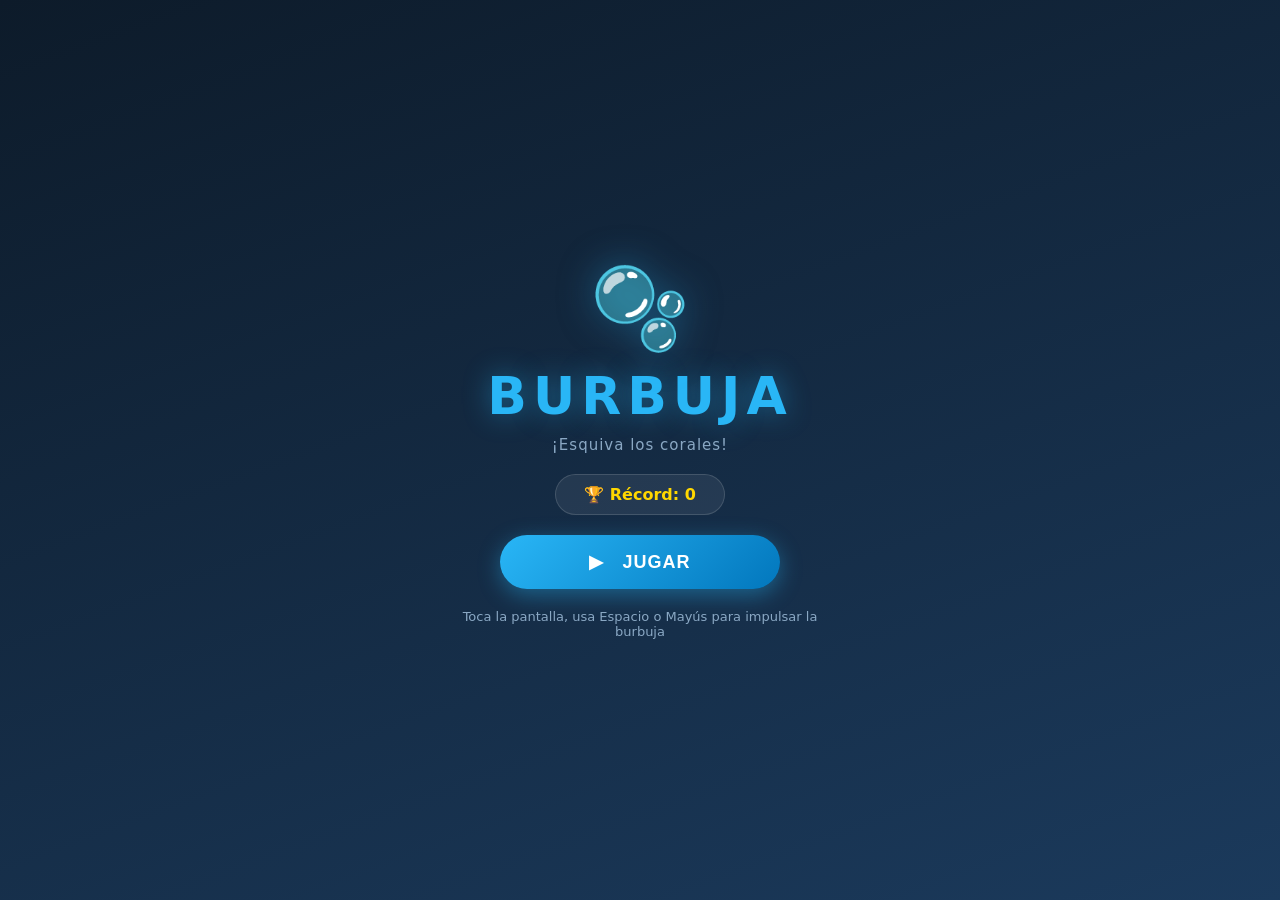
<file: index.html>
<!DOCTYPE html>
<html lang="es">
<head>
  <meta charset="UTF-8">
  <meta name="viewport" content="width=device-width, initial-scale=1.0, user-scalable=no">
  <title>Burbuja</title>
  <link rel="stylesheet" href="styles.css">
</head>
<body>
  <div id="screen-start" class="screen active">
    <div class="screen-content">
      <div class="logo-area">
        <div class="bubble-emoji">🫧</div>
        <h1 class="titulo">BURBUJA</h1>
        <p class="subtitulo">¡Esquiva los corales!</p>
      </div>
      <div class="record-badge">🏆 Récord: <span id="high-score-display">0</span></div>
      <button id="btn-play" class="btn btn-primary" aria-label="Jugar">▶ &nbsp; JUGAR</button>
      <p class="instruccion">Toca la pantalla, usa Espacio o Mayús para impulsar la burbuja</p>
    </div>
  </div>

  <div id="screen-game" class="screen">
    <div id="hud">
      <span id="score-display">0</span>
      <button id="btn-pause" class="pause-button" aria-label="Pausar juego" title="Pausar (P o Escape)">Ⅱ</button>
    </div>
    <canvas id="gameCanvas"></canvas>
    <div id="pause-menu" class="pause-menu oculto" role="dialog" aria-modal="true" aria-labelledby="pause-title">
      <div class="pause-card">
        <p class="pause-kicker">BURBUJA</p>
        <h2 id="pause-title">Pausa</h2>
        <p>Respira. El océano te espera.</p>
        <button id="btn-resume" class="btn btn-primary">▶ &nbsp; CONTINUAR</button>
        <button id="btn-restart-pause" class="btn btn-secondary">↺ &nbsp; REINICIAR</button>
        <button id="btn-home-pause" class="btn btn-secondary">⌂ &nbsp; INICIO</button>
      </div>
    </div>
  </div>

  <div id="screen-gameover" class="screen">
    <div class="screen-content">
      <h2 class="gameover-titulo">💥 GAME OVER</h2>
      <div class="result-card">
        <div class="result-fila"><span class="result-label">Puntaje</span><span id="final-score" class="result-valor">0</span></div>
        <div class="separador"></div>
        <div class="result-fila"><span class="result-label">🏆 Récord</span><span id="final-record" class="result-valor record-color">0</span></div>
        <div id="nuevo-record" class="nuevo-record oculto">🎉 ¡Nuevo récord!</div>
      </div>
      <button id="btn-retry" class="btn btn-primary" aria-label="Reintentar">↺ &nbsp; REINTENTAR</button>
      <button id="btn-home" class="btn btn-secondary" aria-label="Volver al inicio">⌂ &nbsp; INICIO</button>
    </div>
  </div>
  <script src="Bubble.js"></script>
  <script src="Obstacle.js"></script>
  <script src="Game.js"></script>
  <script src="UI.js"></script>
</body>
</html>
</file>
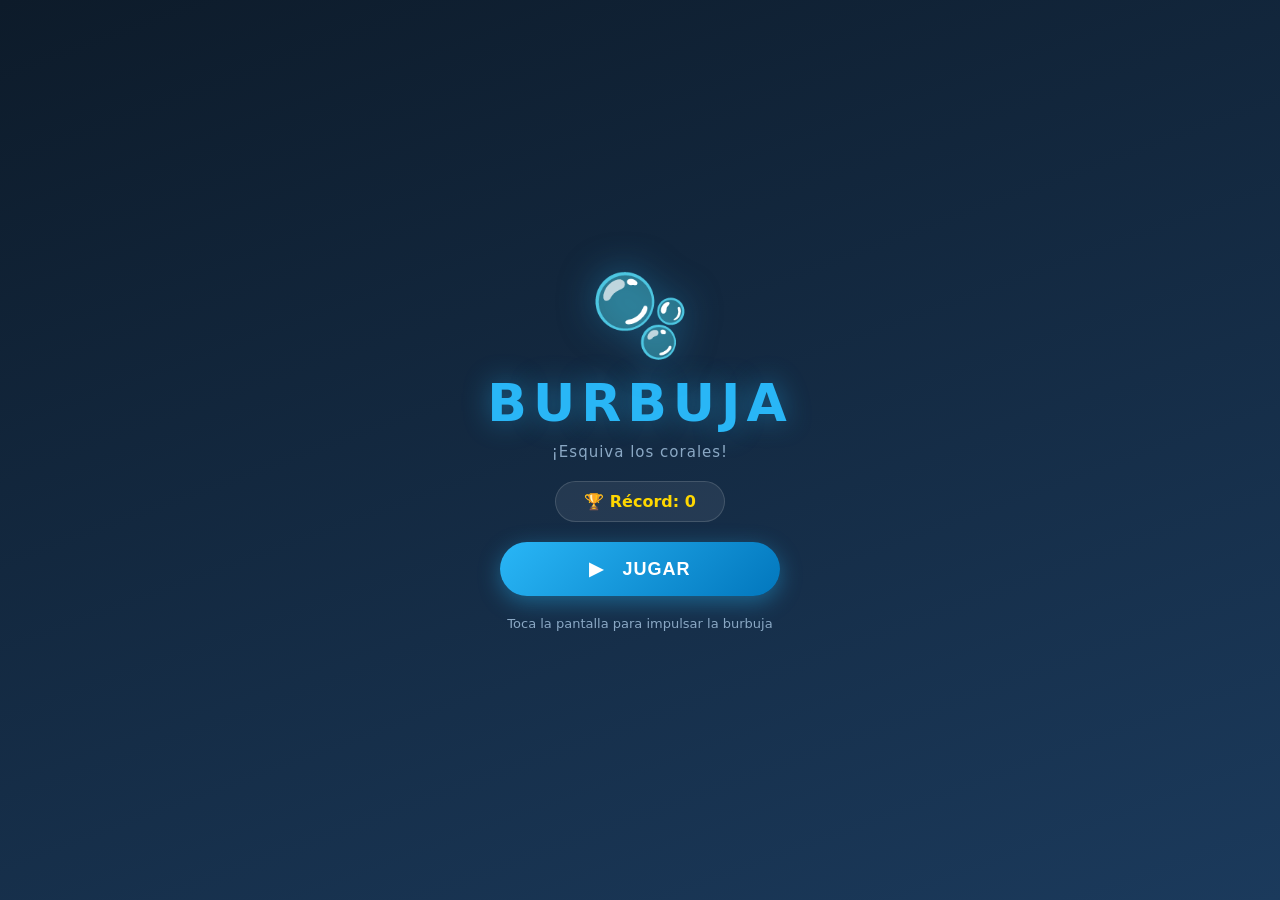
<file: Burbuja_Codigo/burbuja/index.html>
<!DOCTYPE html>
<html lang="es">
<head>
  <meta charset="UTF-8" />
  <meta name="viewport" content="width=device-width, initial-scale=1.0, user-scalable=no" />
  <title>Burbuja 🫧</title>
  <link rel="stylesheet" href="css/styles.css" />
</head>
<body>

  <!-- ══════════════ PANTALLA: INICIO ══════════════ -->
  <div id="screen-start" class="screen active">
    <div class="screen-content">

      <div class="logo-area">
        <div class="bubble-emoji">🫧</div>
        <h1 class="titulo">BURBUJA</h1>
        <p class="subtitulo">¡Esquiva los corales!</p>
      </div>

      <div class="record-badge">
        🏆 Récord: <span id="high-score-display">0</span>
      </div>

      <button id="btn-play" class="btn btn-primary" aria-label="Jugar">
        ▶ &nbsp; JUGAR
      </button>

      <p class="instruccion">Toca la pantalla para impulsar la burbuja</p>

    </div>
  </div>

  <!-- ══════════════ PANTALLA: JUEGO ══════════════ -->
  <div id="screen-game" class="screen">

    <!-- Puntaje encima del canvas -->
    <div id="hud">
      <span id="score-display">0</span>
      <button id="btn-pause" class="pause-button" aria-label="Pausar juego" title="Pausar (P o Escape)">Ⅱ</button>
    </div>

    <!-- Aquí se dibuja el juego -->
    <canvas id="gameCanvas"></canvas>

    <div id="pause-menu" class="pause-menu oculto" role="dialog" aria-modal="true" aria-labelledby="pause-title">
      <div class="pause-card">
        <p class="pause-kicker">BURBUJA</p>
        <h2 id="pause-title">Pausa</h2>
        <p>Respira. El océano te espera.</p>
        <button id="btn-resume" class="btn btn-primary">▶ &nbsp; CONTINUAR</button>
        <button id="btn-restart-pause" class="btn btn-secondary">↺ &nbsp; REINICIAR</button>
        <button id="btn-home-pause" class="btn btn-secondary">⌂ &nbsp; INICIO</button>
      </div>
    </div>

  </div>

  <!-- ══════════════ PANTALLA: GAME OVER ══════════════ -->
  <div id="screen-gameover" class="screen">
    <div class="screen-content">

      <h2 class="gameover-titulo">💥 GAME OVER</h2>

      <div class="result-card">

        <div class="result-fila">
          <span class="result-label">Puntaje</span>
          <span id="final-score" class="result-valor">0</span>
        </div>

        <div class="separador"></div>

        <div class="result-fila">
          <span class="result-label">🏆 Récord</span>
          <span id="final-record" class="result-valor record-color">0</span>
        </div>

        <!-- Solo aparece si se rompe el récord -->
        <div id="nuevo-record" class="nuevo-record oculto">
          🎉 ¡Nuevo récord!
        </div>

      </div>

      <button id="btn-retry" class="btn btn-primary" aria-label="Reintentar">
        ↺ &nbsp; REINTENTAR
      </button>

      <button id="btn-home" class="btn btn-secondary" aria-label="Volver al inicio">
        🏠 &nbsp; INICIO
      </button>

    </div>
  </div>

  <!-- ══════════════ SCRIPTS ══════════════ -->
  <!-- El orden importa: primero las clases, luego UI que las usa -->
  <script src="js/Bubble.js"></script>
  <script src="js/Obstacle.js"></script>
  <script src="js/Game.js"></script>
  <script src="js/UI.js"></script>

</body>
</html>
</file>
<file: styles.css>
/* ════════════════════════════════════════════
   styles.css — Proyecto Burbuja
   Tema: océano submarino
   ════════════════════════════════════════════ */

/* ── Variables de color y tipografía ───────── */
:root {
  --fondo:        #0D1B2A;   /* azul marino oscuro */
  --fondo-medio:  #1B3A5C;   /* azul medio */
  --cian:         #29B6F6;   /* color burbuja / botones */
  --cian-oscuro:  #0277BD;   /* hover de botones */
  --blanco:       #F0F8FF;   /* texto principal */
  --gris:         #8AA8C4;   /* texto secundario */
  --dorado:       #FFD700;   /* récord */
  --rojo:         #E53935;   /* game over */
  --tarjeta:      #0F2438;   /* fondo de tarjetas */

  --fuente: 'Segoe UI', system-ui, Arial, sans-serif;
  --radio:  14px;
  --ancho-max: 430px;
}

/* ── Reset básico ───────────────────────────── */
*, *::before, *::after {
  box-sizing: border-box;
  margin: 0;
  padding: 0;
}

html, body {
  width: 100%;
  height: 100%;
  overflow: hidden;            /* evita scroll al jugar */
  background: var(--fondo);
  font-family: var(--fuente);
  color: var(--blanco);
  -webkit-user-select: none;
  user-select: none;
  touch-action: none;          /* evita zoom / scroll táctil */
}

/* ════════════════════════════════════════════
   SISTEMA DE PANTALLAS
   Solo la pantalla con clase "active" se muestra
   ════════════════════════════════════════════ */
.screen {
  position: fixed;
  inset: 0;
  display: none;              /* oculta por defecto */
  align-items: center;
  justify-content: center;
  background: linear-gradient(160deg, var(--fondo) 0%, var(--fondo-medio) 100%);
}

.screen.active {
  display: flex;             /* muestra la pantalla activa */
}

/* Contenedor centrado en pantallas UI */
.screen-content {
  display: flex;
  flex-direction: column;
  align-items: center;
  gap: 20px;
  width: 100%;
  max-width: var(--ancho-max);
  padding: 32px 24px;
}

/* ════════════════════════════════════════════
   PANTALLA DE INICIO
   ════════════════════════════════════════════ */

/* Área del logo con animación flotante */
.logo-area {
  display: flex;
  flex-direction: column;
  align-items: center;
  gap: 10px;
}

.bubble-emoji {
  font-size: 80px;
  animation: flotar 2.5s ease-in-out infinite;
  filter: drop-shadow(0 0 18px rgba(41, 182, 246, 0.5));
}

/* Animación de la burbuja flotando */
@keyframes flotar {
  0%, 100% { transform: translateY(0px); }
  50%       { transform: translateY(-14px); }
}

.titulo {
  font-size: 52px;
  font-weight: 900;
  letter-spacing: 6px;
  color: var(--cian);
  text-shadow: 0 0 28px rgba(41, 182, 246, 0.45);
}

.subtitulo {
  font-size: 15px;
  color: var(--gris);
  letter-spacing: 1px;
}

/* Insignia del récord */
.record-badge {
  background: rgba(255, 255, 255, 0.07);
  border: 1px solid rgba(255, 255, 255, 0.14);
  border-radius: 50px;
  padding: 10px 28px;
  font-size: 16px;
  font-weight: 600;
  color: var(--dorado);
}

/* Texto de instrucción */
.instruccion {
  font-size: 13px;
  color: var(--gris);
  text-align: center;
}

/* ════════════════════════════════════════════
   BOTONES
   ════════════════════════════════════════════ */
.btn {
  width: 100%;
  max-width: 280px;
  padding: 16px;
  font-size: 18px;
  font-weight: 700;
  letter-spacing: 1px;
  border: none;
  border-radius: 50px;
  cursor: pointer;
  transition: transform 0.1s, box-shadow 0.1s;
  -webkit-tap-highlight-color: transparent;
}

/* Efecto al presionar */
.btn:active {
  transform: scale(0.95);
}

/* Botón principal — cian */
.btn-primary {
  background: linear-gradient(135deg, var(--cian), var(--cian-oscuro));
  color: #fff;
  box-shadow: 0 6px 22px rgba(41, 182, 246, 0.4);
}

.btn-primary:hover {
  box-shadow: 0 8px 30px rgba(41, 182, 246, 0.6);
}

/* Botón secundario — transparente */
.btn-secondary {
  background: rgba(255, 255, 255, 0.08);
  color: var(--blanco);
  border: 1px solid rgba(255, 255, 255, 0.2);
}

/* ════════════════════════════════════════════
   PANTALLA DE JUEGO
   ════════════════════════════════════════════ */
#screen-game {
  background: var(--fondo);
}

/* El canvas ocupa la pantalla completa */
#gameCanvas {
  display: block;
  margin: auto;
}

/* HUD: puntaje encima del canvas */
#hud {
  position: fixed;
  top: 18px;
  left: 50%;
  transform: translateX(-50%);
  z-index: 10;
  pointer-events: none;       /* no bloquea el toque */
}

#score-display {
  font-size: 38px;
  font-weight: 900;
  color: #fff;
  text-shadow: 0 2px 10px rgba(0, 0, 0, 0.7);
  letter-spacing: 2px;
}

.pause-button {
  position: fixed;
  top: 2px;
  left: calc(50% + 112px);
  width: 38px;
  height: 38px;
  border: 1px solid rgba(255, 255, 255, .35);
  border-radius: 50%;
  background: rgba(6, 21, 34, .55);
  color: #fff;
  font-size: 17px;
  line-height: 1;
  cursor: pointer;
  pointer-events: auto;
  backdrop-filter: blur(8px);
}

.pause-menu {
  position: absolute;
  inset: 0;
  z-index: 20;
  display: flex;
  align-items: center;
  justify-content: center;
  padding: 24px;
  background: rgba(4, 15, 25, .58);
  backdrop-filter: blur(8px);
}

.pause-card {
  display: flex;
  width: min(100%, 310px);
  flex-direction: column;
  align-items: center;
  gap: 14px;
  padding: 28px 24px;
  border: 1px solid rgba(255, 255, 255, .18);
  border-radius: 22px;
  background: rgba(15, 36, 56, .94);
  box-shadow: 0 18px 50px rgba(0, 0, 0, .38);
  text-align: center;
}

.pause-card h2 { font-size: 34px; letter-spacing: 1px; }
.pause-card p { color: var(--gris); font-size: 14px; }
.pause-card .pause-kicker { color: var(--cian); font-weight: 800; letter-spacing: 3px; }
.pause-card .btn { max-width: none; padding: 13px; font-size: 15px; }

/* ════════════════════════════════════════════
   PANTALLA DE GAME OVER
   ════════════════════════════════════════════ */
.gameover-titulo {
  font-size: 38px;
  font-weight: 900;
  color: var(--rojo);
  text-shadow: 0 0 18px rgba(229, 57, 53, 0.4);
  letter-spacing: 2px;
}

/* Tarjeta de resultados */
.result-card {
  width: 100%;
  max-width: 300px;
  background: var(--tarjeta);
  border: 1px solid rgba(255, 255, 255, 0.1);
  border-radius: var(--radio);
  padding: 24px;
  display: flex;
  flex-direction: column;
  gap: 14px;
}

.result-fila {
  display: flex;
  justify-content: space-between;
  align-items: center;
}

.result-label {
  font-size: 15px;
  color: var(--gris);
}

.result-valor {
  font-size: 34px;
  font-weight: 900;
  color: var(--blanco);
}

/* Color dorado para el récord */
.record-color {
  color: var(--dorado);
}

/* Línea divisora */
.separador {
  height: 1px;
  background: rgba(255, 255, 255, 0.1);
}

/* Badge de nuevo récord */
.nuevo-record {
  text-align: center;
  font-size: 14px;
  font-weight: 700;
  color: var(--dorado);
  background: rgba(255, 215, 0, 0.1);
  border-radius: 8px;
  padding: 8px;
  animation: pulsar 0.8s ease infinite alternate;
}

@keyframes pulsar {
  from { opacity: 0.7; transform: scale(0.98); }
  to   { opacity: 1;   transform: scale(1.02); }
}

/* Clase utilitaria para ocultar elementos */
.oculto {
  display: none !important;
}

/* ════════════════════════════════════════════
   DISEÑO RESPONSIVE
   Ajuste para pantallas muy pequeñas
   ════════════════════════════════════════════ */
@media (max-height: 650px) {
  .bubble-emoji     { font-size: 52px; }
  .titulo           { font-size: 36px; }
  .screen-content   { gap: 12px; padding: 16px 20px; }
  .btn              { padding: 12px; font-size: 16px; }
}

@media (max-width: 360px) {
  .titulo   { font-size: 40px; letter-spacing: 4px; }
  .btn      { font-size: 16px; }
}
</file>
<file: Burbuja_Codigo/burbuja/css/styles.css>
/* ════════════════════════════════════════════
   styles.css — Proyecto Burbuja
   Tema: océano submarino
   ════════════════════════════════════════════ */

/* ── Variables de color y tipografía ───────── */
:root {
  --fondo:        #0D1B2A;   /* azul marino oscuro */
  --fondo-medio:  #1B3A5C;   /* azul medio */
  --cian:         #29B6F6;   /* color burbuja / botones */
  --cian-oscuro:  #0277BD;   /* hover de botones */
  --blanco:       #F0F8FF;   /* texto principal */
  --gris:         #8AA8C4;   /* texto secundario */
  --dorado:       #FFD700;   /* récord */
  --rojo:         #E53935;   /* game over */
  --tarjeta:      #0F2438;   /* fondo de tarjetas */

  --fuente: 'Segoe UI', system-ui, Arial, sans-serif;
  --radio:  14px;
  --ancho-max: 430px;
}

/* ── Reset básico ───────────────────────────── */
*, *::before, *::after {
  box-sizing: border-box;
  margin: 0;
  padding: 0;
}

html, body {
  width: 100%;
  height: 100%;
  overflow: hidden;            /* evita scroll al jugar */
  background: var(--fondo);
  font-family: var(--fuente);
  color: var(--blanco);
  -webkit-user-select: none;
  user-select: none;
  touch-action: none;          /* evita zoom / scroll táctil */
}

/* ════════════════════════════════════════════
   SISTEMA DE PANTALLAS
   Solo la pantalla con clase "active" se muestra
   ════════════════════════════════════════════ */
.screen {
  position: fixed;
  inset: 0;
  display: none;              /* oculta por defecto */
  align-items: center;
  justify-content: center;
  background: linear-gradient(160deg, var(--fondo) 0%, var(--fondo-medio) 100%);
}

.screen.active {
  display: flex;             /* muestra la pantalla activa */
}

/* Contenedor centrado en pantallas UI */
.screen-content {
  display: flex;
  flex-direction: column;
  align-items: center;
  gap: 20px;
  width: 100%;
  max-width: var(--ancho-max);
  padding: 32px 24px;
}

/* ════════════════════════════════════════════
   PANTALLA DE INICIO
   ════════════════════════════════════════════ */

/* Área del logo con animación flotante */
.logo-area {
  display: flex;
  flex-direction: column;
  align-items: center;
  gap: 10px;
}

.bubble-emoji {
  font-size: 80px;
  animation: flotar 2.5s ease-in-out infinite;
  filter: drop-shadow(0 0 18px rgba(41, 182, 246, 0.5));
}

/* Animación de la burbuja flotando */
@keyframes flotar {
  0%, 100% { transform: translateY(0px); }
  50%       { transform: translateY(-14px); }
}

.titulo {
  font-size: 52px;
  font-weight: 900;
  letter-spacing: 6px;
  color: var(--cian);
  text-shadow: 0 0 28px rgba(41, 182, 246, 0.45);
}

.subtitulo {
  font-size: 15px;
  color: var(--gris);
  letter-spacing: 1px;
}

/* Insignia del récord */
.record-badge {
  background: rgba(255, 255, 255, 0.07);
  border: 1px solid rgba(255, 255, 255, 0.14);
  border-radius: 50px;
  padding: 10px 28px;
  font-size: 16px;
  font-weight: 600;
  color: var(--dorado);
}

/* Texto de instrucción */
.instruccion {
  font-size: 13px;
  color: var(--gris);
  text-align: center;
}

/* ════════════════════════════════════════════
   BOTONES
   ════════════════════════════════════════════ */
.btn {
  width: 100%;
  max-width: 280px;
  padding: 16px;
  font-size: 18px;
  font-weight: 700;
  letter-spacing: 1px;
  border: none;
  border-radius: 50px;
  cursor: pointer;
  transition: transform 0.1s, box-shadow 0.1s;
  -webkit-tap-highlight-color: transparent;
}

/* Efecto al presionar */
.btn:active {
  transform: scale(0.95);
}

/* Botón principal — cian */
.btn-primary {
  background: linear-gradient(135deg, var(--cian), var(--cian-oscuro));
  color: #fff;
  box-shadow: 0 6px 22px rgba(41, 182, 246, 0.4);
}

.btn-primary:hover {
  box-shadow: 0 8px 30px rgba(41, 182, 246, 0.6);
}

/* Botón secundario — transparente */
.btn-secondary {
  background: rgba(255, 255, 255, 0.08);
  color: var(--blanco);
  border: 1px solid rgba(255, 255, 255, 0.2);
}

/* ════════════════════════════════════════════
   PANTALLA DE JUEGO
   ════════════════════════════════════════════ */
#screen-game {
  background: var(--fondo);
}

/* El canvas ocupa la pantalla completa */
#gameCanvas {
  display: block;
  margin: auto;
}

/* HUD: puntaje encima del canvas */
#hud {
  position: fixed;
  top: 18px;
  left: 50%;
  transform: translateX(-50%);
  z-index: 10;
  pointer-events: none;       /* no bloquea el toque */
}

#score-display {
  font-size: 38px;
  font-weight: 900;
  color: #fff;
  text-shadow: 0 2px 10px rgba(0, 0, 0, 0.7);
  letter-spacing: 2px;
}

.pause-button {
  position: fixed;
  top: 2px;
  left: calc(50% + 112px);
  width: 38px;
  height: 38px;
  border: 1px solid rgba(255, 255, 255, .35);
  border-radius: 50%;
  background: rgba(6, 21, 34, .55);
  color: #fff;
  font-size: 17px;
  line-height: 1;
  cursor: pointer;
  pointer-events: auto;
  backdrop-filter: blur(8px);
}

.pause-menu {
  position: absolute;
  inset: 0;
  z-index: 20;
  display: flex;
  align-items: center;
  justify-content: center;
  padding: 24px;
  background: rgba(4, 15, 25, .58);
  backdrop-filter: blur(8px);
}

.pause-card {
  display: flex;
  width: min(100%, 310px);
  flex-direction: column;
  align-items: center;
  gap: 14px;
  padding: 28px 24px;
  border: 1px solid rgba(255, 255, 255, .18);
  border-radius: 22px;
  background: rgba(15, 36, 56, .94);
  box-shadow: 0 18px 50px rgba(0, 0, 0, .38);
  text-align: center;
}

.pause-card h2 { font-size: 34px; letter-spacing: 1px; }
.pause-card p { color: var(--gris); font-size: 14px; }
.pause-card .pause-kicker { color: var(--cian); font-weight: 800; letter-spacing: 3px; }
.pause-card .btn { max-width: none; padding: 13px; font-size: 15px; }

/* ════════════════════════════════════════════
   PANTALLA DE GAME OVER
   ════════════════════════════════════════════ */
.gameover-titulo {
  font-size: 38px;
  font-weight: 900;
  color: var(--rojo);
  text-shadow: 0 0 18px rgba(229, 57, 53, 0.4);
  letter-spacing: 2px;
}

/* Tarjeta de resultados */
.result-card {
  width: 100%;
  max-width: 300px;
  background: var(--tarjeta);
  border: 1px solid rgba(255, 255, 255, 0.1);
  border-radius: var(--radio);
  padding: 24px;
  display: flex;
  flex-direction: column;
  gap: 14px;
}

.result-fila {
  display: flex;
  justify-content: space-between;
  align-items: center;
}

.result-label {
  font-size: 15px;
  color: var(--gris);
}

.result-valor {
  font-size: 34px;
  font-weight: 900;
  color: var(--blanco);
}

/* Color dorado para el récord */
.record-color {
  color: var(--dorado);
}

/* Línea divisora */
.separador {
  height: 1px;
  background: rgba(255, 255, 255, 0.1);
}

/* Badge de nuevo récord */
.nuevo-record {
  text-align: center;
  font-size: 14px;
  font-weight: 700;
  color: var(--dorado);
  background: rgba(255, 215, 0, 0.1);
  border-radius: 8px;
  padding: 8px;
  animation: pulsar 0.8s ease infinite alternate;
}

@keyframes pulsar {
  from { opacity: 0.7; transform: scale(0.98); }
  to   { opacity: 1;   transform: scale(1.02); }
}

/* Clase utilitaria para ocultar elementos */
.oculto {
  display: none !important;
}

/* ════════════════════════════════════════════
   DISEÑO RESPONSIVE
   Ajuste para pantallas muy pequeñas
   ════════════════════════════════════════════ */
@media (max-height: 650px) {
  .bubble-emoji     { font-size: 52px; }
  .titulo           { font-size: 36px; }
  .screen-content   { gap: 12px; padding: 16px 20px; }
  .btn              { padding: 12px; font-size: 16px; }
}

@media (max-width: 360px) {
  .titulo   { font-size: 40px; letter-spacing: 4px; }
  .btn      { font-size: 16px; }
}
</file>
